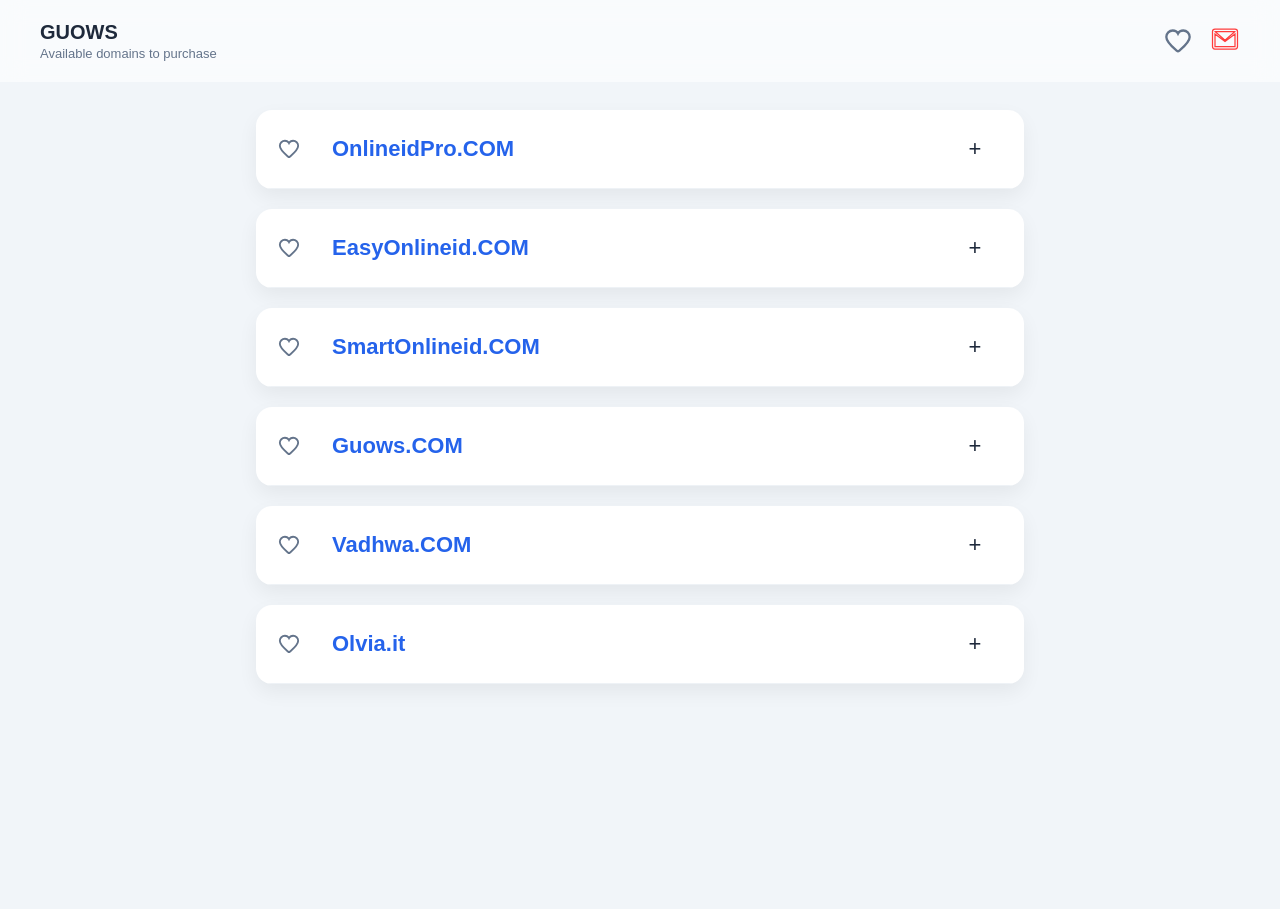
<file: index.html>
<!DOCTYPE html>
<html lang="en">

<head>

<meta charset="UTF-8">

<meta name="viewport"
content="width=device-width, initial-scale=1, maximum-scale=1, user-scalable=no">

<title>GUOWS Available Domains</title>

<link rel="stylesheet" href="/css/base.css">
<link rel="stylesheet" href="/css/navbar.css">
<link rel="stylesheet" href="/css/domain-card.css">
<link rel="stylesheet" href="/css/email-popup.css">

</head>

<body>

<header class="navbar">

<div class="nav-left">

<div class="site-title">GUOWS</div>
<div class="site-subtitle">Available domains to purchase</div>

</div>

<div class="nav-right">

<!-- favorites icon -->

<div class="favorites-icon" id="favoritesBtn">

<svg viewBox="0 0 24 24" width="28" height="28">
<path d="M12 20.8c-.3 0-.6-.1-.8-.3C8.5 18.1 2 13.1 2 8.5 2 5.5 4.5 3 7.5 3c1.9 0 3.7 1 4.5 2.6C12.8 4 14.6 3 16.5 3 19.5 3 22 5.5 22 8.5c0 4.6-6.5 9.6-9.2 12-.2.2-.5.3-.8.3z"/>
</svg>

<span class="favorites-count" id="favoritesCount">0</span>

</div>


<!-- email icon -->

<div class="email-icon" id="emailBtn">

<svg viewBox="0 0 24 24" width="30" height="30">
<path d="M4 4h16a2 2 0 0 1 2 2v12a2 2 0 0 1-2 2H4a2 2 0 0 1-2-2V6a2 2 0 0 1 2-2zm0 2v.01L12 13 20 6.01V6H4zm16 12V8l-8 6-8-6v10h16z"/>
</svg>

</div>

</div>

</header>


<main class="container" id="domains-container">
</main>


<!-- FAVORITES POPUP -->

<div class="favorites-popup" id="favoritesPopup">

<div class="favorites-glass">

<div class="favorites-header">

<div class="favorites-title">Liked Domains</div>

<div class="favorites-close" id="favoritesClose">✕</div>

</div>

<div class="favorites-list" id="favoritesList">
</div>

</div>

</div>



<!-- EMAIL POPUP -->

<div class="email-popup" id="emailPopup">

<div class="email-glass">

<div class="email-header">

<div class="email-title">Email Inquiry</div>

<div class="email-close" id="emailClose">✕</div>

</div>

<div id="emailDomainsList"></div>

<button class="submit-btn" id="emailContinue">
Continue
</button>
<div class="domain-desc-v">
You can contact me by email for info.
</div>
</div>

</div>


<script src="/js/domains.js"></script>
<script src="/js/accordion.js"></script>
<script src="/js/heart.js"></script>
<script src="/js/favorites.js"></script>
<script src="/js/email.js"></script>
<script src="/js/app.js"></script>

</body>
</html>
</file>
<file: css/base.css>
*,
*::before,
*::after{
box-sizing:border-box;
margin:0;
padding:0;
}

body{
font-family:-apple-system,BlinkMacSystemFont,"Segoe UI",Roboto,Helvetica,Arial,sans-serif;
background:#f1f5f9;
color:#1e293b;
overflow-x:hidden;
}

/* modal scroll lock */

body.modal-open{
overflow:hidden;
touch-action:none;
}

/* main container */

.container{

padding-top:110px;
padding-left:16px;
padding-right:16px;

max-width:800px;
margin:auto;

display:flex;
flex-direction:column;
gap:20px;

/* empty scroll space */

padding-bottom:25vh;

}
</file>
<file: css/navbar.css>
.navbar{

position:fixed;

top:0;
left:0;

width:100%;

display:flex;
justify-content:space-between;
align-items:center;

padding:18px 22px;

background:rgba(255,255,255,0.6);

backdrop-filter:blur(12px);

z-index:1000;

}

/* left */

.nav-left{
display:flex;
flex-direction:column;
line-height:1.2;
}

.site-title{
font-weight:700;
font-size:18px;
color:#1e293b;
}

.site-subtitle{
font-size:12px;
color:#64748b;
margin-top:2px;
}

/* right */

.nav-right{
display:flex;
align-items:center;
gap:18px;
}

/* email icon */

.email-icon svg{
fill:none;
stroke:rgba(255, 36, 36, 0.89);
stroke-width:1;
cursor:pointer;
}

/* favorites icon */

.favorites-icon{

position:relative;

display:flex;
align-items:center;
justify-content:center;

cursor:pointer;

}

.favorites-icon svg{
fill:none;
stroke:#64748b;
stroke-width:2;
transition:all .2s ease;
}

.favorites-icon.active svg{
fill:#ef4444;
stroke:#ef4444;
}

/* counter badge */

.favorites-count{

position:absolute;

top:-6px;
right:-8px;

background:#ef4444;
color:white;

font-size:11px;
font-weight:600;

padding:2px 6px;

border-radius:20px;

display:none;

}

/* popup overlay */

.favorites-popup{

position:fixed;

bottom:0;
left:0;

width:100%;
height:100%;

display:flex;

align-items:flex-end;
justify-content:center;

background:rgba(0,0,0,0.25);

backdrop-filter:blur(6px);

opacity:0;
pointer-events:none;

transition:all .25s ease;

z-index:2000;

}

.favorites-popup.active{

opacity:1;
pointer-events:auto;

}

/* glass window */

.favorites-glass{

width:100%;
max-width:520px;

height:85vh;

background:rgba(255,255,255,0.88);

backdrop-filter:blur(16px);

border-radius:22px 22px 0 0;

padding:22px;

overflow-y:auto;

box-shadow:0 -10px 40px rgba(0,0,0,0.25);

transform:translateY(40px);
transition:all .25s ease;

}

.favorites-popup.active .favorites-glass{

transform:translateY(0);

}

/* popup header */

.favorites-header{

display:flex;
justify-content:space-between;
align-items:center;

margin-bottom:16px;

}

.favorites-title{

font-size:16px;
font-weight:700;

color:#1e293b;

}

.favorites-close{

font-size:20px;
cursor:pointer;

}

/* favorites list */

.favorites-list{

display:flex;
flex-direction:column;

}

/* domain rows */

.favorites-domains{

display:flex;
flex-direction:column;

gap:10px;

margin-bottom:18px;

}

.favorite-domain-row{

display:flex;
align-items:center;
justify-content:space-between;

padding:12px 14px;

background:white;

border-radius:12px;

box-shadow:0 6px 14px rgba(0,0,0,0.06);

}

/* heart */

.favorite-heart{

display:flex;
align-items:center;
justify-content:center;

width:32px;
height:32px;

}

.favorite-heart svg{

fill:#ef4444;
stroke:#ef4444;
stroke-width:2;

}

/* domain name */

.favorite-domain-name{

flex:1;

text-align:center;

font-weight:600;
font-size:15px;

color:#2563eb;

}

/* checkbox */

.fav-domain-checkbox{

width:18px;
height:18px;

cursor:pointer;

}

/* form spacing inside popup */

.favorites-form{

margin-top:10px;

}

/* responsive */

@media(min-width:768px){

.navbar{
padding:20px 40px;
}

.site-title{
font-size:20px;
}

.site-subtitle{
font-size:13px;
}

}
.favorite-heart.inactive svg{
fill:none;
stroke:#64748b;
}
</file>
<file: css/domain-card.css>
.domain-card{

background:white;
border-radius:16px;
box-shadow:0 8px 20px rgba(0,0,0,0.06);
overflow:hidden;

}

/* header */

.card-header{

display:grid;
grid-template-columns:50px 1fr 50px;

align-items:center;

padding:22px 16px;

}

/* icons */

.card-icon,
.card-expand{

display:flex;
justify-content:center;
align-items:center;

height:34px;
width:34px;

font-size:22px;
cursor:pointer;

line-height:1;

}

/* rotation */

.card-expand{

transition:transform 0.45s ease;
transform-origin:center center;

}

.card-expand.open{

transform:rotate(270deg);

}

/* domain name */

.domain-name{

font-weight:700;
font-size:22px;

color:#2563eb;

text-align:left;

padding-left:10px;

word-break:break-word;

}

/* body */

.card-body{

max-height:0;
overflow:hidden;

padding:0 24px;

transition:max-height 0.35s ease,padding 0.25s ease;

border-top:1px solid #eef2f6;

}

.domain-card.active .card-body{

max-height:700px;
padding:30px 24px;

}

/* badge */

.premium-badge{

display:block;
margin:0 auto 14px auto;

width:fit-content;

background:#dcfce7;
color:#166534;

padding:6px 14px;

border-radius:30px;

font-size:12px;
font-weight:700;

text-transform:uppercase;

}

/* description */

.domain-desc{

text-align:center;

font-size:15px;
color:#64748b;

margin-bottom:28px;

}

/* description */

.domain-desc-v{

text-align:center;

font-size:15px;
color:#64748b;

margin-bottom:28px;
padding-top: 25px;

}
.domain-desc-v:hover{
    color: #1d4ed8;
    transition: 1s;
}
/* form */

.form-group{
margin-bottom:16px;
}

.form-group label{
display:block;
margin-bottom:7px;
font-size:14px;
font-weight:600;
color:#1e293b;
}

.form-group input,
.form-group select,
.form-group textarea{

width:100%;
padding:13px;

border:1.5px solid #e2e8f0;
border-radius:10px;

font-size:15px;
outline:none;

transition:all 0.2s ease;

}

.form-group input:focus,
.form-group select:focus,
.form-group textarea:focus{

border-color:#2563eb;
box-shadow:0 0 0 3px rgba(37,99,235,0.12);

}

/* offer row */

.flex-row{
display:flex;
gap:10px;
}

.currency{
width:28%;
}

.amount{
width:72%;
}

/* contact method buttons */

.contact-method{

display:flex;
gap:10px;
margin-top:8px;

}

.contact-btn{

flex:1;

padding:11px;

border-radius:8px;

border:1.5px solid #e2e8f0;

background:white;

font-size:14px;
font-weight:600;

cursor:pointer;

transition:all 0.2s ease;

}

.contact-btn:hover{
border-color:#2563eb;
}

.contact-btn.active{

background:#2563eb;
border-color:#2563eb;
color:white;

}

/* toggle row */

.toggle-row{

display:flex;
align-items:center;
justify-content:space-between;

margin:18px 0;

font-size:14px;
color:#475569;

}

/* switch */

.switch{
position:relative;
display:inline-block;
width:42px;
height:24px;
}

.switch input{
opacity:0;
width:0;
height:0;
}

.slider{

position:absolute;
cursor:pointer;

top:0;
left:0;
right:0;
bottom:0;

background:#cbd5f5;

transition:0.3s;

border-radius:20px;

}

.slider:before{

position:absolute;
content:"";

height:18px;
width:18px;

left:3px;
bottom:3px;

background:white;

transition:0.3s;

border-radius:50%;

}

.switch input:checked + .slider{
background:#2563eb;
}

.switch input:checked + .slider:before{
transform:translateX(18px);
}

/* button */

.submit-btn{

width:100%;

background:#2563eb;
color:white;

border:none;

padding:15px;

border-radius:10px;

font-size:16px;
font-weight:700;

cursor:pointer;

margin-top:6px;

box-shadow:0 6px 16px rgba(37,99,235,0.25);

transition:all 0.2s ease;

}

.submit-btn:hover{
background:#1d4ed8;
}

/* footer */

.card-footer{

margin-top:22px;

font-size:13px;
text-align:center;

color:#94a3b8;

border-top:1px solid #f1f5f9;

padding-top:14px;

}

/* heart */

.heart svg{
fill:none;
stroke:#64748b;
stroke-width:2;
cursor:pointer;
transition:all 0.25s ease;
}

.heart.active svg{
fill:#ef4444;
stroke:#ef4444;
}
</file>
<file: css/email-popup.css>
.email-popup{

position:fixed;

bottom:0;
left:0;

width:100%;
height:100%;

display:flex;
align-items:flex-end;
justify-content:center;

background:rgba(0,0,0,0.25);
backdrop-filter:blur(6px);

opacity:0;
pointer-events:none;

transition:all .25s ease;

z-index:2100;

}

.email-popup.active{
opacity:1;
pointer-events:auto;
}

/* glass sheet */

.email-glass{

width:100%;
max-width:520px;

height:70vh;

background:rgba(255,255,255,0.9);

border-radius:22px 22px 0 0;

padding:22px;

overflow-y:auto;

box-shadow:0 -10px 40px rgba(0,0,0,0.25);

transform:translateY(40px);

transition:all .25s ease;

}

.email-popup.active .email-glass{
transform:translateY(0);
}

/* header */

.email-header{

display:flex;
justify-content:space-between;
align-items:center;

margin-bottom:18px;

}

.email-title{

font-size:16px;
font-weight:700;

color:#1e293b;

}

.email-close{

font-size:22px;
cursor:pointer;

}

/* domain rows */

.email-domain-row{

display:flex;
align-items:center;
justify-content:space-between;

padding:12px 14px;

border-radius:12px;

background:white;

margin-bottom:10px;

box-shadow:0 4px 12px rgba(0,0,0,0.06);

transition:all .18s ease;

}

.email-domain-row:hover{

transform:translateY(-1px);

box-shadow:0 8px 16px rgba(0,0,0,0.08);


}

/* domain name */

.email-domain-name{

font-size:15px;
font-weight:600;

color:#2563eb;

}
.email-domain-name:hover{
color: rgb(32, 208, 91);
}

/* checkbox */

.email-domain-row input{

width:18px;
height:18px;

cursor:pointer;

}
</file>
